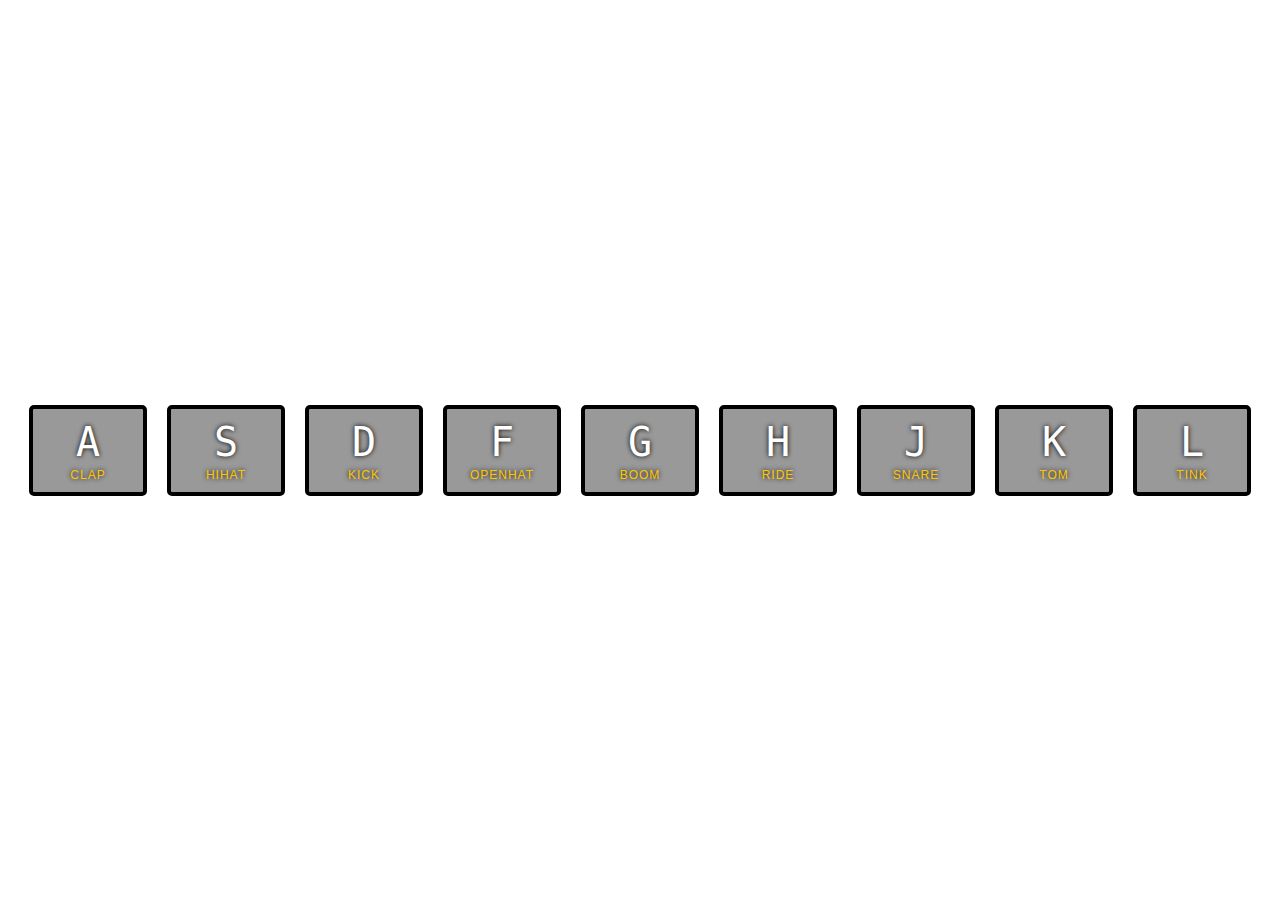
<file: 01 - JavaScript Drum Kit/index.html>
<!DOCTYPE html>
<html lang="en">
<head>
  <meta charset="UTF-8">
  <title>JS Drum Kit</title>
  <link rel="stylesheet" href="style.css">
</head>
<body>


  <div class="keys">
    <div data-key="65" class="key">
      <kbd>A</kbd>
      <span class="sound">clap</span>
    </div>
    <div data-key="83" class="key">
      <kbd>S</kbd>
      <span class="sound">hihat</span>
    </div>
    <div data-key="68" class="key">
      <kbd>D</kbd>
      <span class="sound">kick</span>
    </div>
    <div data-key="70" class="key">
      <kbd>F</kbd>
      <span class="sound">openhat</span>
    </div>
    <div data-key="71" class="key">
      <kbd>G</kbd>
      <span class="sound">boom</span>
    </div>
    <div data-key="72" class="key">
      <kbd>H</kbd>
      <span class="sound">ride</span>
    </div>
    <div data-key="74" class="key">
      <kbd>J</kbd>
      <span class="sound">snare</span>
    </div>
    <div data-key="75" class="key">
      <kbd>K</kbd>
      <span class="sound">tom</span>
    </div>
    <div data-key="76" class="key">
      <kbd>L</kbd>
      <span class="sound">tink</span>
    </div>
  </div>

  <audio data-key="65" src="sounds/clap.wav"></audio>
  <audio data-key="83" src="sounds/hihat.wav"></audio>
  <audio data-key="68" src="sounds/kick.wav"></audio>
  <audio data-key="70" src="sounds/openhat.wav"></audio>
  <audio data-key="71" src="sounds/boom.wav"></audio>
  <audio data-key="72" src="sounds/ride.wav"></audio>
  <audio data-key="74" src="sounds/snare.wav"></audio>
  <audio data-key="75" src="sounds/tom.wav"></audio>
  <audio data-key="76" src="sounds/tink.wav"></audio>

<script src="app.js"></script>


</body>
</html>
</file>
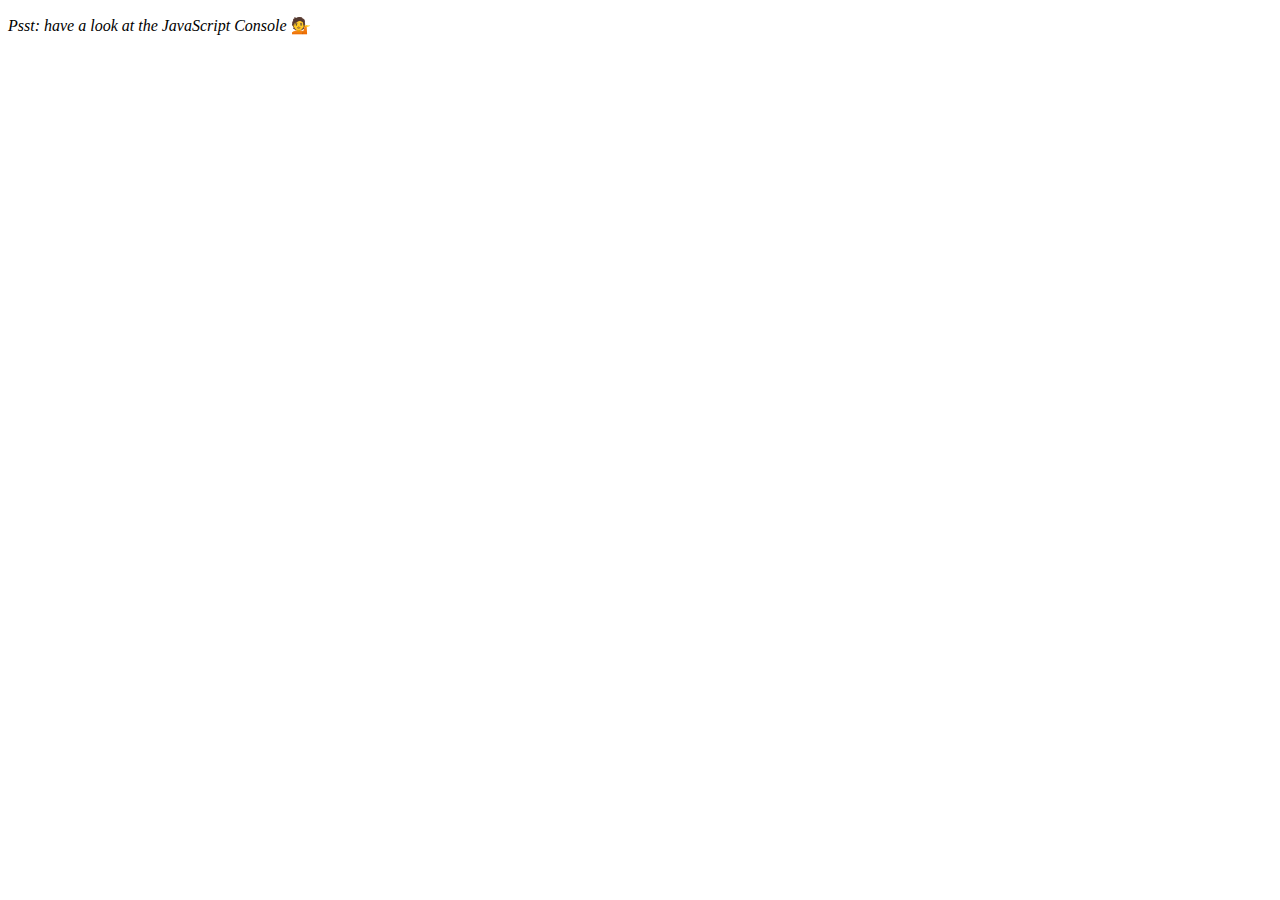
<file: 04 - Array Cardio Day 1/index.html>
<!DOCTYPE html>
<html lang="en">
<head>
  <meta charset="UTF-8">
  <title>Array Cardio 💪</title>
</head>
<body>
  <p><em>Psst: have a look at the JavaScript Console</em> 💁</p>
  <script>
    // Get your shorts on - this is an array workout!
    // ## Array Cardio Day 1

    // Some data we can work with

    const inventors = [
      { first: 'Albert', last: 'Einstein', year: 1879, passed: 1955 },
      { first: 'Isaac', last: 'Newton', year: 1643, passed: 1727 },
      { first: 'Galileo', last: 'Galilei', year: 1564, passed: 1642 },
      { first: 'Marie', last: 'Curie', year: 1867, passed: 1934 },
      { first: 'Johannes', last: 'Kepler', year: 1571, passed: 1630 },
      { first: 'Nicolaus', last: 'Copernicus', year: 1473, passed: 1543 },
      { first: 'Max', last: 'Planck', year: 1858, passed: 1947 },
      { first: 'Katherine', last: 'Blodgett', year: 1898, passed: 1979 },
      { first: 'Ada', last: 'Lovelace', year: 1815, passed: 1852 },
      { first: 'Sarah E.', last: 'Goode', year: 1855, passed: 1905 },
      { first: 'Lise', last: 'Meitner', year: 1878, passed: 1968 },
      { first: 'Hanna', last: 'Hammarström', year: 1829, passed: 1909 }
    ];

    const people = ['Beck, Glenn', 'Becker, Carl', 'Beckett, Samuel', 'Beddoes, Mick', 'Beecher, Henry', 'Beethoven, Ludwig', 'Begin, Menachem', 'Belloc, Hilaire', 'Bellow, Saul', 'Benchley, Robert', 'Benenson, Peter', 'Ben-Gurion, David', 'Benjamin, Walter', 'Benn, Tony', 'Bennington, Chester', 'Benson, Leana', 'Bent, Silas', 'Bentsen, Lloyd', 'Berger, Ric', 'Bergman, Ingmar', 'Berio, Luciano', 'Berle, Milton', 'Berlin, Irving', 'Berne, Eric', 'Bernhard, Sandra', 'Berra, Yogi', 'Berry, Halle', 'Berry, Wendell', 'Bethea, Erin', 'Bevan, Aneurin', 'Bevel, Ken', 'Biden, Joseph', 'Bierce, Ambrose', 'Biko, Steve', 'Billings, Josh', 'Biondo, Frank', 'Birrell, Augustine', 'Black, Elk', 'Blair, Robert', 'Blair, Tony', 'Blake, William'];

    // Array.prototype.filter()
    // 1. Filter the list of inventors for those who were born in the 1500's
    inventors.filter((val) => val.year > 1500 && val.year < 1600);


    // Array.prototype.map()
    // 2. Give us an array of the inventors' first and last names
    inventors.map((val) => [val.first, val.last]);

    // Array.prototype.sort()
    // 3. Sort the inventors by birthdate, oldest to youngest
    var age = inventors.sort((a,b) =>  a.year - b.year);
    console.table(age);

    // Array.prototype.reduce()
    // 4. How many years did all the inventors live?
    inventors.map((age) => age.passed - age.year).reduce((acc,next) => acc + next);

    var totalYears = inventors.reduce((total, amount) => total +  (amount.passed - amount.year), 0);

    // 5. Sort the inventors by years lived
    // var age = inventors.map((age) => age.passed - age.year).sort((a,b) => a - b);
    
    var ageLived = inventors.sort((a,b) => (b.passed- b.year) - (a.passed-a.year));

    console.table(ageLived);
    // 6. create a list of Boulevards in Paris that contain 'de' anywhere in the name
    // https://en.wikipedia.org/wiki/Category:Boulevards_in_Paris
    
    const category = document.querySelector('.mw-category');
    const links = [...category.querySelectorAll('a')];

    const de = links.map((val) => val.text)
                    .filter(streetName => streetName.includes('de'));

    // 7. sort Exercise
    // Sort the people alphabetically by last name
    people.sort((a,b) => a - b);
    

    // 8. Reduce Exercise
    // Sum up the instances of each of these
    const data = ['car', 'car', 'truck', 'truck', 'bike', 'walk', 'car', 'van', 'bike', 'walk', 'car', 'van', 'car', 'truck' ];
    
    data.reduce(function(acc,next){
      if(!acc[next]) {
        acc[next] = 1;
      } else {
        acc[next]++;
      }
      return acc;
    },{});

    
  </script>
</body>
</html>
</file>
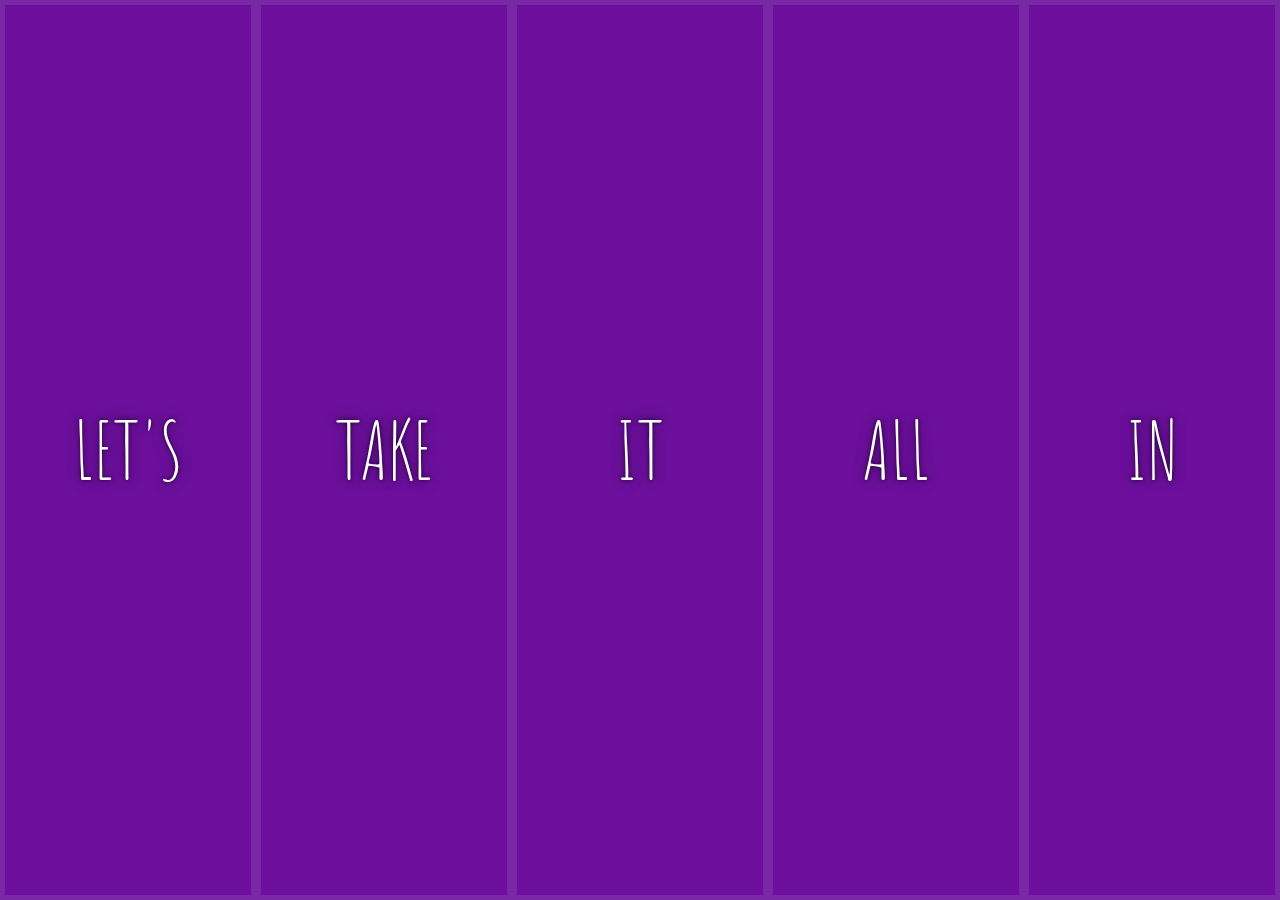
<file: 05 - Flex Panel Gallery/index.html>
<!DOCTYPE html>
<html lang="en">
<head>
  <meta charset="UTF-8">
  <title>Flex Panels 💪</title>
  <link href='https://fonts.googleapis.com/css?family=Amatic+SC' rel='stylesheet' type='text/css'>
  <link href='style.css' rel='stylesheet'>
  
</head>
<body>
  


  <div class="panels">
    <div class="panel panel1">
      <p>Hey</p>
      <p>Let's</p>
      <p>Explore</p>
    </div>
    <div class="panel panel2">
      <p>Give</p>
      <p>Take</p>
      <p>Receive</p>
    </div>
    <div class="panel panel3">
      <p>Experience</p>
      <p>It</p>
      <p>Today</p>
    </div>
    <div class="panel panel4">
      <p>Give</p>
      <p>All</p>
      <p>You can</p>
    </div>
    <div class="panel panel5">
      <p>Life</p>
      <p>In</p>
      <p>Motion</p>
    </div>
  </div>


  <script src="app.js"></script>

</body>
</html>
</file>
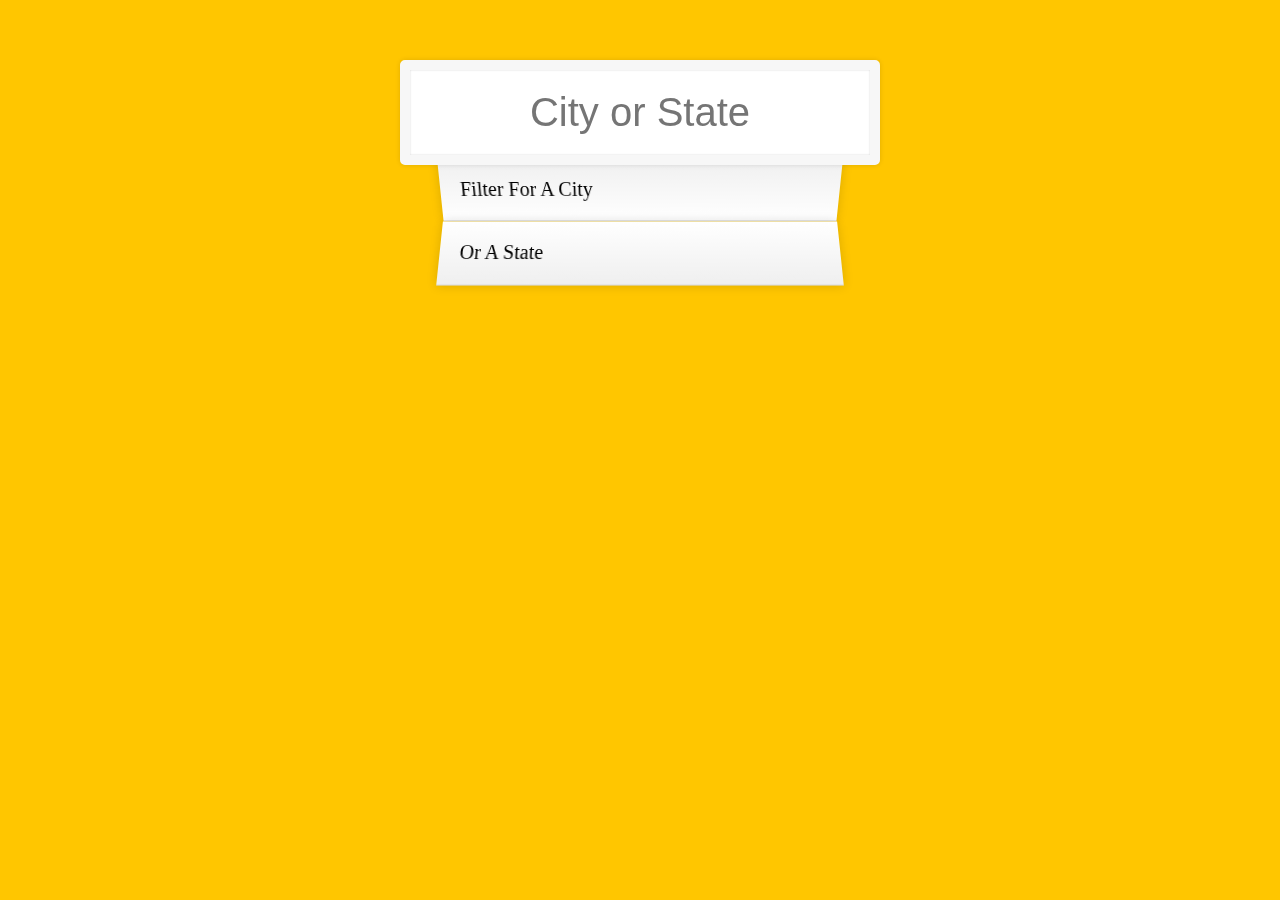
<file: 06 - Type Ahead/index.html>
<!DOCTYPE html>
<html lang="en">
<head>
  <meta charset="UTF-8">
  <title>Type Ahead 👀</title>
  <link rel="stylesheet" href="style.css">
</head>
<body>

  <form class="search-form">
    <input type="text" class="search" placeholder="City or State">
    <ul class="suggestions">
      <li>Filter for a city</li>
      <li>or a state</li>
    </ul>
  </form>
<script src="app.js"></script>
  </body>
</html>
</file>
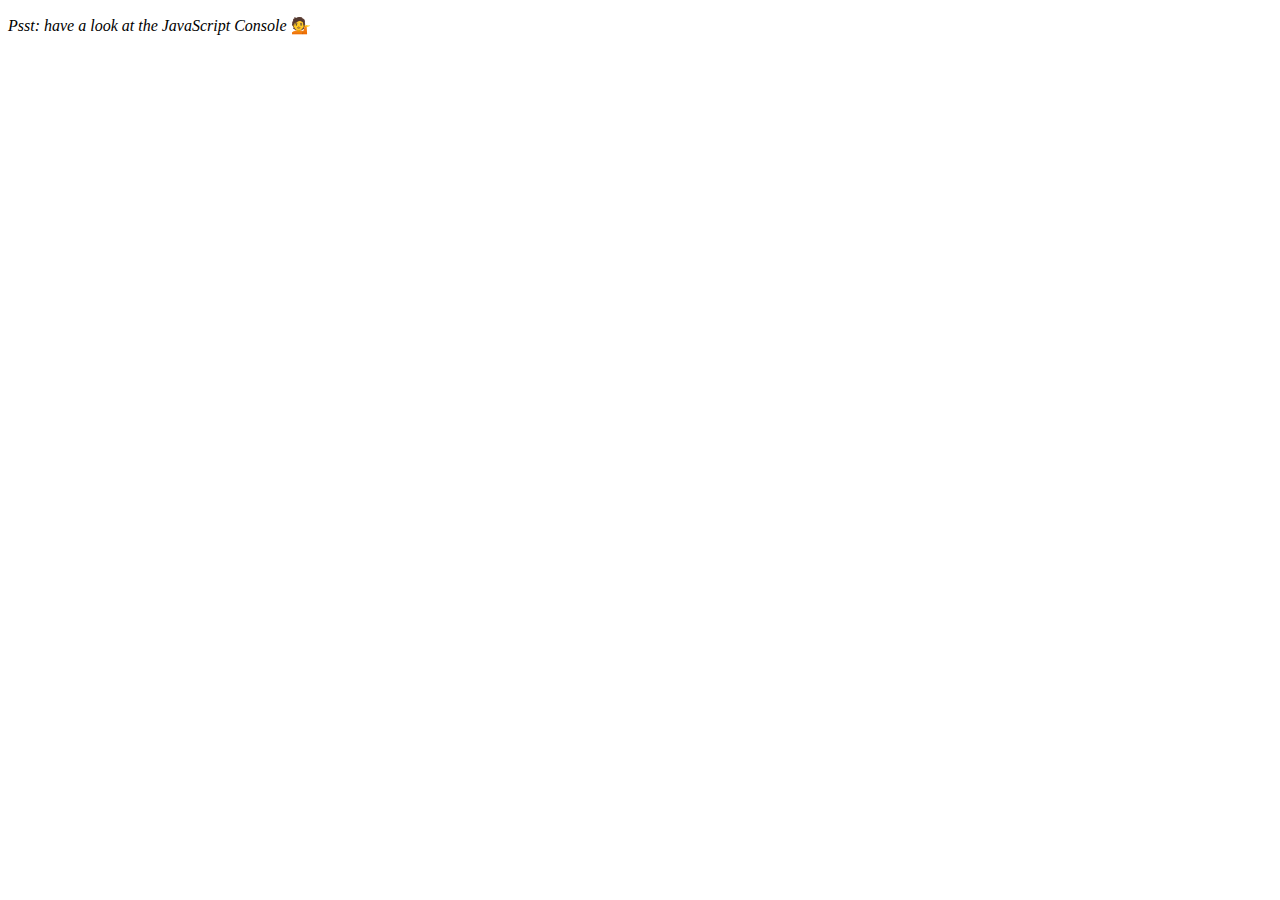
<file: 07 - Array Cardio Day 2/index.html>
<!DOCTYPE html>
<html lang="en">
<head>
  <meta charset="UTF-8">
  <title>Array Cardio 💪💪</title>
</head>
<body>
  <p><em>Psst: have a look at the JavaScript Console</em> 💁</p>
  <script>
    // ## Array Cardio Day 2

    const people = [
      { name: 'Wes', year: 1988 },
      { name: 'Kait', year: 1986 },
      { name: 'Irv', year: 1970 },
      { name: 'Lux', year: 2015 }
    ];

    const comments = [
      { text: 'Love this!', id: 523423 },
      { text: 'Super good', id: 823423 },
      { text: 'You are the best', id: 2039842 },
      { text: 'Ramen is my fav food ever', id: 123523 },
      { text: 'Nice Nice Nice!', id: 542328 }
    ];
    const currentYear = (new Date()).getFullYear();
    // Some and Every Checks
    // Array.prototype.some() // is at least one person 19 or older?
    const isAdult = people.some(person => {
      const currentYear = (new Date()).getFullYear();
      return currentYear - person.year >= 19;
    })
    // Array.prototype.every() // is everyone 19 or older?

    const isAdult2 = people.every(person => currentYear - person.year >= 19);

    // Array.prototype.find()
    // Find is like filter, but instead returns just the one you are looking for
    // find the comment with the ID of 823423
    const comment = comments.find(val => val.id === 823423 ? true : false);
    console.log(comment);
    // Array.prototype.findIndex()
    // Find the comment with this ID
    // delete the comment with the ID of 823423
    const index = comments.findIndex(comment => comment.id === 823423);
    
    const newComments = [
      ...comments.slice(0,index),
      ...comments.slice(index + 1)
    ];


  </script>
</body>
</html>
</file>
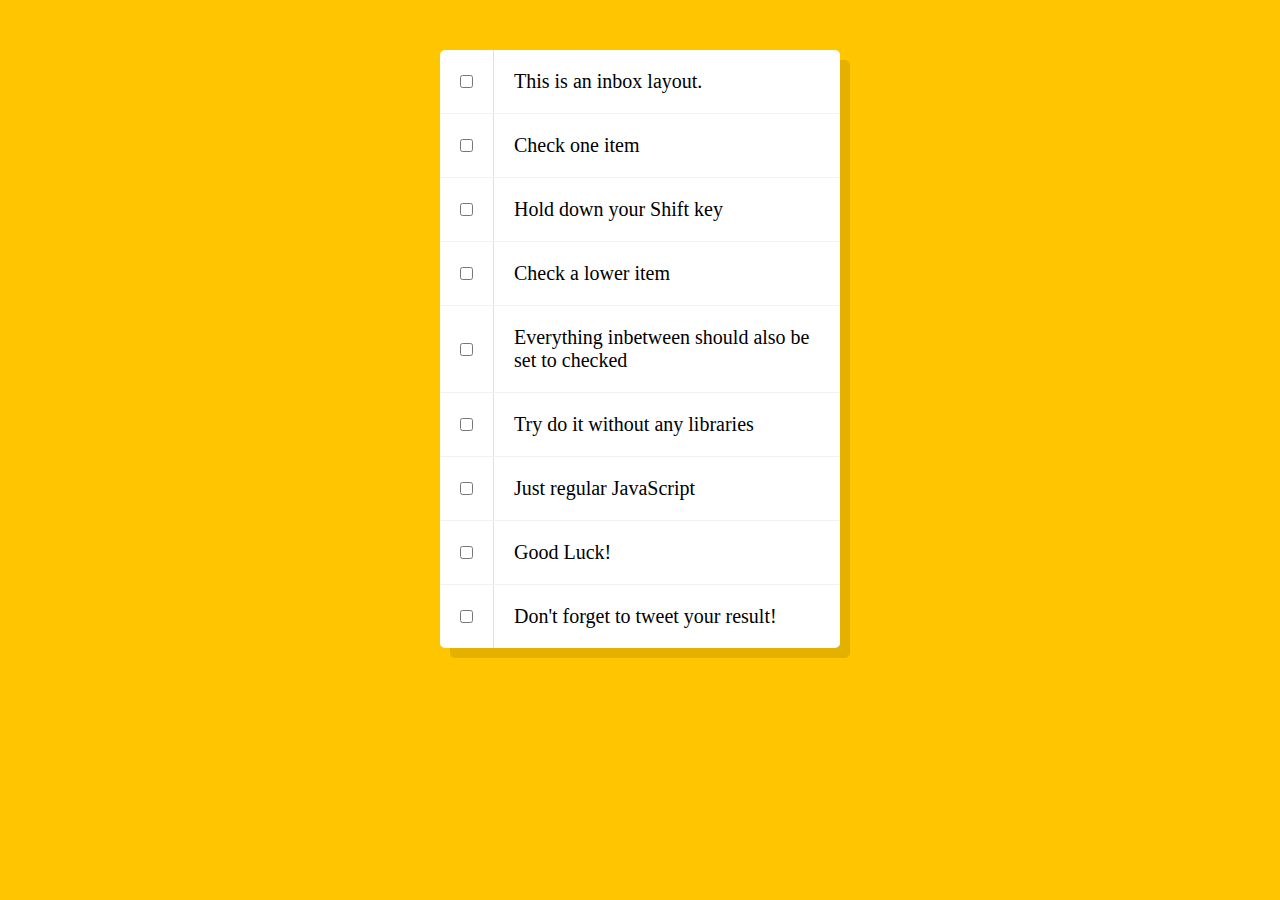
<file: 10 - Hold Shift and Check Checkboxes/index.html>
<!DOCTYPE html>
<html lang="en">
<head>
  <meta charset="UTF-8">
  <title>Hold Shift to Check Multiple Checkboxes</title>
  <link rel="stylesheet" href="style.css">
</head>
<body>

   <!--
   The following is a common layout you would see in an email client.

   When a user clicks a checkbox, holds Shift, and then clicks another checkbox a few rows down, all the checkboxes inbetween those two checkboxes should be checked.

  -->
  <div class="inbox">
    <div class="item">
      <input type="checkbox">
      <p>This is an inbox layout.</p>
    </div>
    <div class="item">
      <input type="checkbox">
      <p>Check one item</p>
    </div>
    <div class="item">
      <input type="checkbox">
      <p>Hold down your Shift key</p>
    </div>
    <div class="item">
      <input type="checkbox">
      <p>Check a lower item</p>
    </div>
    <div class="item">
      <input type="checkbox">
      <p>Everything inbetween should also be set to checked</p>
    </div>
    <div class="item">
      <input type="checkbox">
      <p>Try do it without any libraries</p>
    </div>
    <div class="item">
      <input type="checkbox">
      <p>Just regular JavaScript</p>
    </div>
    <div class="item">
      <input type="checkbox">
      <p>Good Luck!</p>
    </div>
    <div class="item">
      <input type="checkbox">
      <p>Don't forget to tweet your result!</p>
    </div>
  </div>

<script src="app.js"></script>
</body>
</html>
</file>
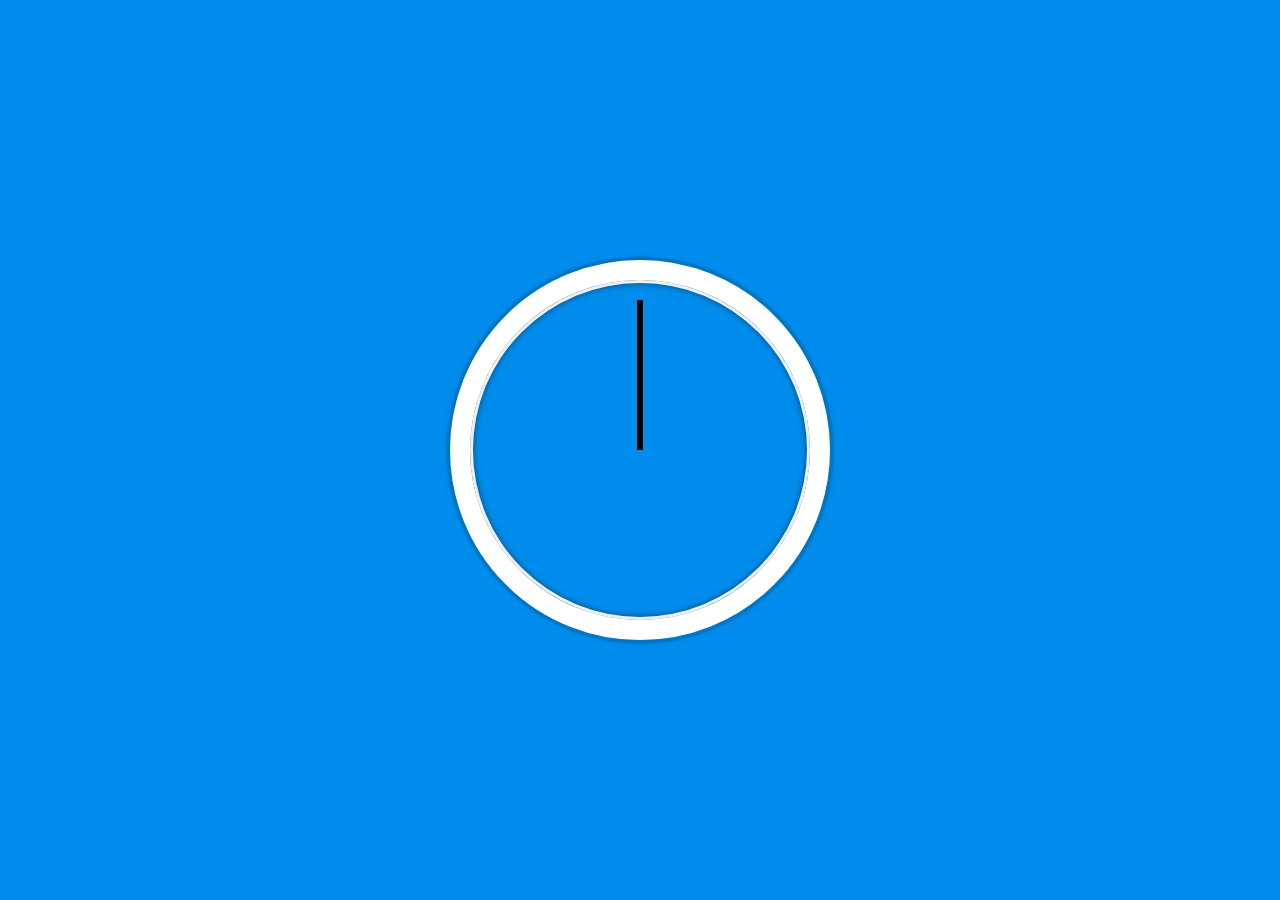
<file: 02 - JS and CSS Clock/index-START.html>
<!DOCTYPE html>
<html lang="en">
<head>
  <meta charset="UTF-8">
  <title>JS + CSS Clock</title>
  <!-- <style src="style.css"></style> -->
  <!-- <script src="app.js"></script> -->
</head>
<body>


    <div class="clock">
      <div class="clock-face">
        <div class="hand hour-hand"></div>
        <div class="hand min-hand"></div>
        <div class="hand second-hand"></div>
      </div>
    </div>


<style>
html {
  background: #018DED url(http://unsplash.it/1500/1000?image=881&blur=50);
  background-size: cover;
  font-family: 'helvetica neue';
  text-align: center;
  font-size: 10px;
}

body {
  margin: 0;
  font-size: 2rem;
  display: flex;
  flex: 1;
  min-height: 100vh;
  align-items: center;
}

.clock {
  width: 30rem;
  height: 30rem;
  border: 20px solid white;
  border-radius: 50%;
  margin: 50px auto;
  position: relative;
  padding: 2rem;
  box-shadow:
    0 0 0 4px rgba(0,0,0,0.1),
    inset 0 0 0 3px #EFEFEF,
    inset 0 0 10px black,
    0 0 10px rgba(0,0,0,0.2);
}

.clock-face {
  position: relative;
  width: 100%;
  height: 100%;
  transform: translateY(-3px); /* account for the height of the clock hands */
}

.hand {
  width: 50%;
  height: 6px;
  background: black;
  position: absolute;
  top: 50%;
  transform-origin: 100%;
  transform: rotate(90deg);
  transition: all 0.5s;
  transition-timing-function: cubic-bezier(0.1,2.7,0.58,1);
}


</style>

<script>

  const secondHand = document.querySelector('.second-hand');
  const minHand = document.querySelector('.min-hand');
  const hourHand = document.querySelector('.hour-hand');

  function setDate() {
    const now = new Date;
    const secs = now.getSeconds();
    const secondDegrees = ((secs / 60) * 360) + 90;
    secondHand.style.transform = `rotate(${secondDegrees}deg)`;


    const mins = now.getMinutes();
    const minsDegrees = ((mins / 60) * 360) + 90;
    minHand.style.transform = `rotate(${minsDegrees}deg)`;
  
    const hours = now.getHours();
    const hourDegrees = ((hours / 12) * 360) + 90;
    hourHand.style.transform = `rotate(${hourDegrees}deg)`;
  
    if(secondDegrees === 359) {
      secondHand.style.transform = "transition: 0";
    }
    if(secondDegrees === 1) {
      secondHand.style.transform = "transition: all 0.5s";
    }
  }

  setInterval(setDate, 1000);

</script>



</body>
</html>
</file>
<file: 01 - JavaScript Drum Kit/style.css>
html {
  font-size: 10px;
  background: url(http://i.imgur.com/b9r5sEL.jpg) bottom center;
  background-size: cover;
}

body,html {
  margin: 0;
  padding: 0;
  font-family: sans-serif;
}

.keys {
  display: flex;
  flex: 1;
  min-height: 100vh;
  align-items: center;
  justify-content: center;
}

.key {
  border: .4rem solid black;
  border-radius: .5rem;
  margin: 1rem;
  font-size: 1.5rem;
  padding: 1rem .5rem;
  transition: all .07s ease;
  width: 10rem;
  text-align: center;
  color: white;
  background: rgba(0,0,0,0.4);
  text-shadow: 0 0 .5rem black;
}

.playing {
  transform: scale(1.1);
  border-color: #ffc600;
  box-shadow: 0 0 1rem #ffc600;
}

kbd {
  display: block;
  font-size: 4rem;
}

.sound {
  font-size: 1.2rem;
  text-transform: uppercase;
  letter-spacing: .1rem;
  color: #ffc600;
}
</file>
<file: 05 - Flex Panel Gallery/style.css>
html {
      box-sizing: border-box;
      background: #ffc600;
      font-family: 'helvetica neue';
      font-size: 20px;
      font-weight: 200;
    }
    
    body {
      margin: 0;
    }
    
    *, *:before, *:after {
      box-sizing: inherit;
    }

    .panels {
      min-height: 100vh;
      overflow: hidden;
      display: flex;
    }

    .panel {
      background: #6B0F9C;
      box-shadow: inset 0 0 0 5px rgba(255,255,255,0.1);
      color: white;
      text-align: center;
      align-items: center;
      /* Safari transitionend event.propertyName === flex */
      /* Chrome + FF transitionend event.propertyName === flex-grow */
      transition:
        font-size 0.7s cubic-bezier(0.61,-0.19, 0.7,-0.11),
        flex 0.7s cubic-bezier(0.61,-0.19, 0.7,-0.11),
        background 0.2s;
      font-size: 20px;
      background-size: cover;
      background-position: center;
      flex: 1;
      display: flex;
      flex-direction: column;
      justify-content: center;
      align-items: center;
    }

    .panel1 { background-image:url("http://www.luxurytopics.com/chest/timg/1459237411_luksuz-turizam-odmor-destinacija-putovanje-japan-99.jpg"); }
    .panel2 { background-image:url("http://www.goldenjipangu.com/photo/0601_3.jpg"); }
    .panel3 { background-image:url("http://www.daikin.com.hk/en/discover/images/japanbrand/pic_scene04.jpg"); }
    .panel4 { background-image:url("https://i1.wp.com/www.kyuhoshi.com/wp-content/uploads/2017/06/autumn_leaves_japan.jpg?fit=800%2C534&ssl=1"); }
    .panel5 { background-image:url("http://i.imgur.com/XUg19Tt.jpg"); }

    /* Flex Children */
    .panel > * {
      margin: 0;
      width: 100%;
      transition: transform 0.5s;
      display: flex;
      justify-content: center;
      align-items: center;
      flex: 1 0 auto;
    }

    .panel > *:first-child { transform: translateY(-100%);}
    .panel.open-active > *:first-child { transform: translateY(0);}
    .panel > *:last-child { transform: translateY(100%);}
    .panel.open-active > *:last-child { transform: translateY(0);}

    .panel p {
      text-transform: uppercase;
      font-family: 'Amatic SC', cursive;
      text-shadow: 0 0 4px rgba(0, 0, 0, 0.72), 0 0 14px rgba(0, 0, 0, 0.45);
      font-size: 2em;
    }
    
    .panel p:nth-child(2) {
      font-size: 4em;
    }

    .panel.open {
      flex: 5;
      font-size: 40px;
    }
</file>
<file: 06 - Type Ahead/style.css>
html {
      box-sizing: border-box;
      background: #ffc600;
      font-family: 'helvetica neue';
      font-size: 20px;
      font-weight: 200;
    }

    *, *:before, *:after {
      box-sizing: inherit;
    }

    input {
      width: 100%;
      padding: 20px;
    }

    .search-form {
      max-width: 400px;
      margin: 50px auto;
    }

    input.search {
      margin: 0;
      text-align: center;
      outline: 0;
      border: 10px solid #F7F7F7;
      width: 120%;
      left: -10%;
      position: relative;
      top: 10px;
      z-index: 2;
      border-radius: 5px;
      font-size: 40px;
      box-shadow: 0 0 5px rgba(0, 0, 0, 0.12), inset 0 0 2px rgba(0, 0, 0, 0.19);
    }

    .suggestions {
      margin: 0;
      padding: 0;
      position: relative;
      /*perspective: 20px;*/
    }

    .suggestions li {
      background: white;
      list-style: none;
      border-bottom: 1px solid #D8D8D8;
      box-shadow: 0 0 10px rgba(0, 0, 0, 0.14);
      margin: 0;
      padding: 20px;
      transition: background 0.2s;
      display: flex;
      justify-content: space-between;
      text-transform: capitalize;
    }

    .suggestions li:nth-child(even) {
      transform: perspective(100px) rotateX(3deg) translateY(2px) scale(1.001);
      background: linear-gradient(to bottom,  #ffffff 0%,#EFEFEF 100%);
    }

    .suggestions li:nth-child(odd) {
      transform: perspective(100px) rotateX(-3deg) translateY(3px);
      background: linear-gradient(to top,  #ffffff 0%,#EFEFEF 100%);
    }

    span.population {
      font-size: 15px;
    }

    .hl {
      background: #ffc600;
    }
</file>
<file: 10 - Hold Shift and Check Checkboxes/style.css>
html {
    font-family: sans-serif;
    background: #ffc600;
}

.inbox {
    max-width: 400px;
    margin: 50px auto;
    background: white;
    border-radius: 5px;
    box-shadow: 10px 10px 0 rgba(0,0,0,0.1);
}

.item {
    display: flex;
    align-items: center;
    border-bottom: 1px solid #F1F1F1;
}

.item:last-child {
    border-bottom: 0;
}

input:checked + p {
    background: #F9F9F9;
    text-decoration: line-through;
}

input[type="checkbox"] {
    margin: 20px;
}

p {
    margin: 0;
    padding: 20px;
    transition: background 0.2s;
    flex: 1;
    font-family:'helvetica neue';
    font-size: 20px;
    font-weight: 200;
    border-left: 1px solid #D1E2FF;
}
</file>
